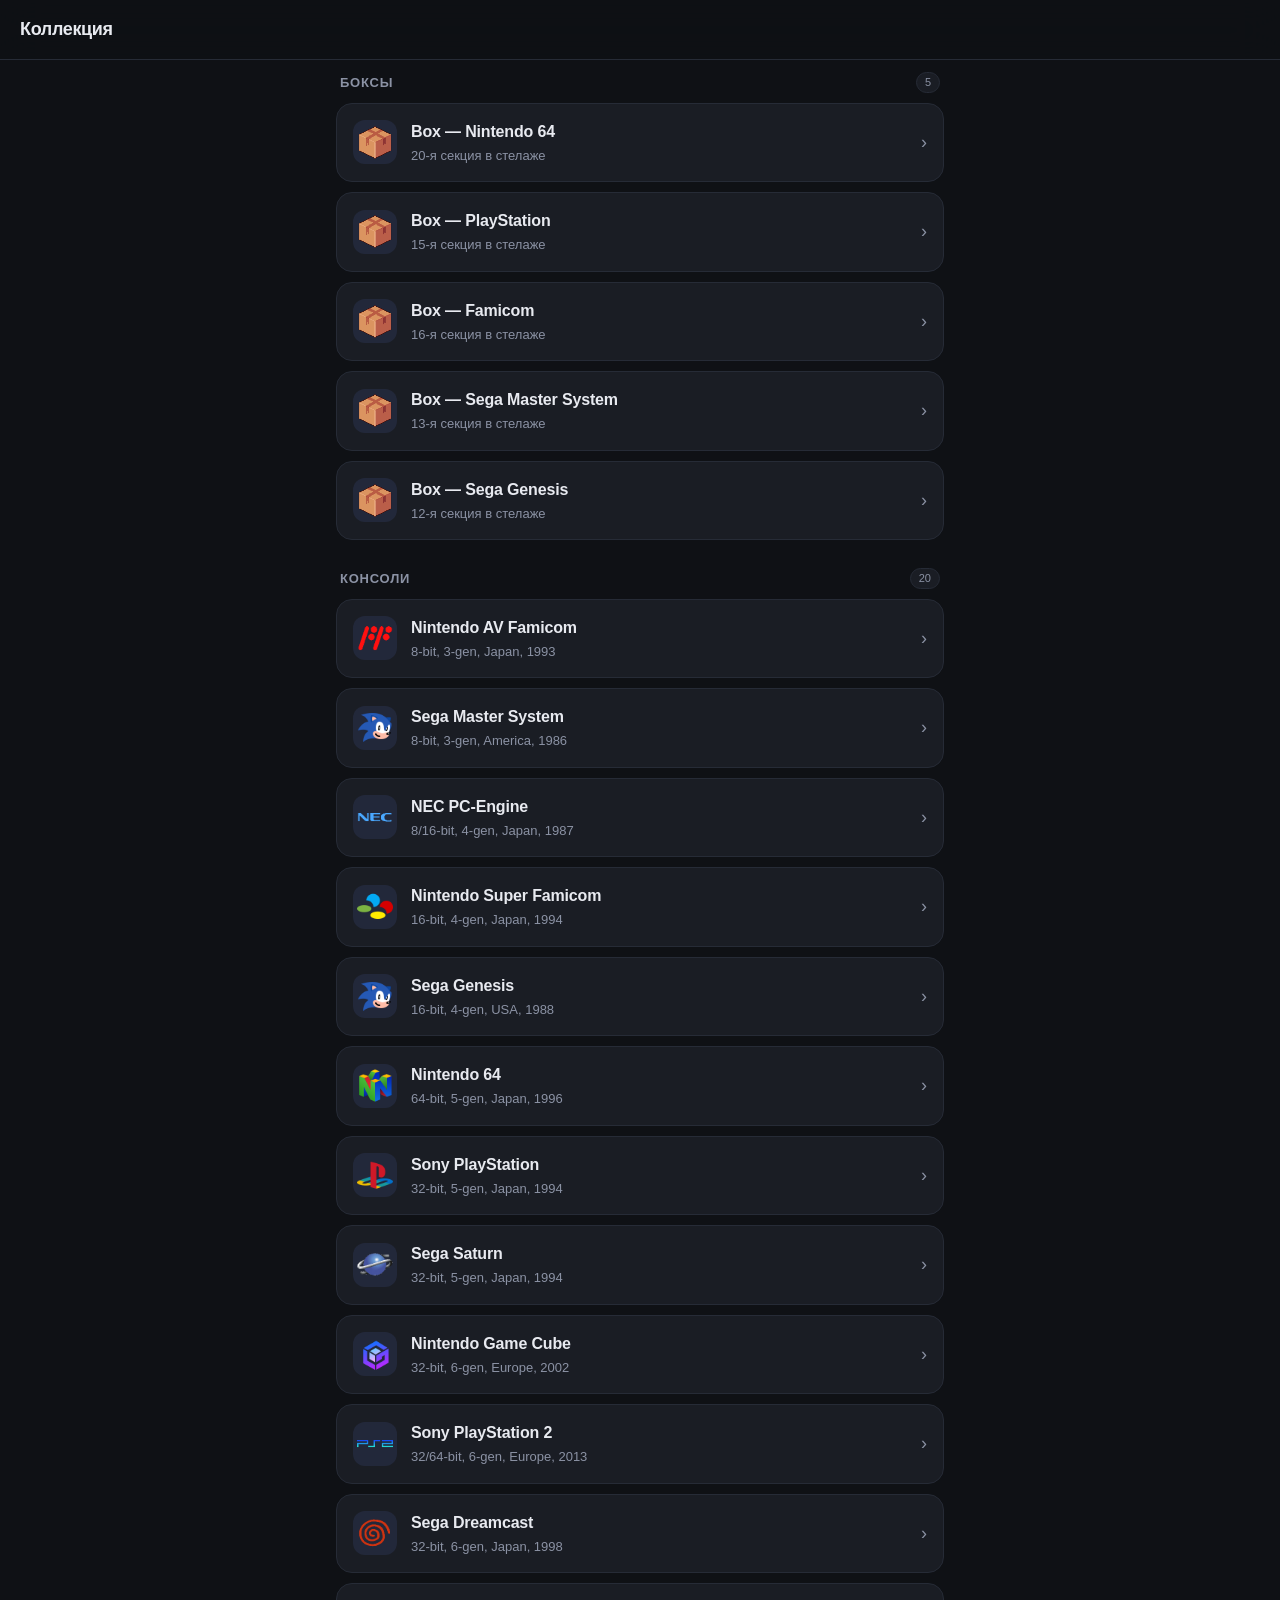
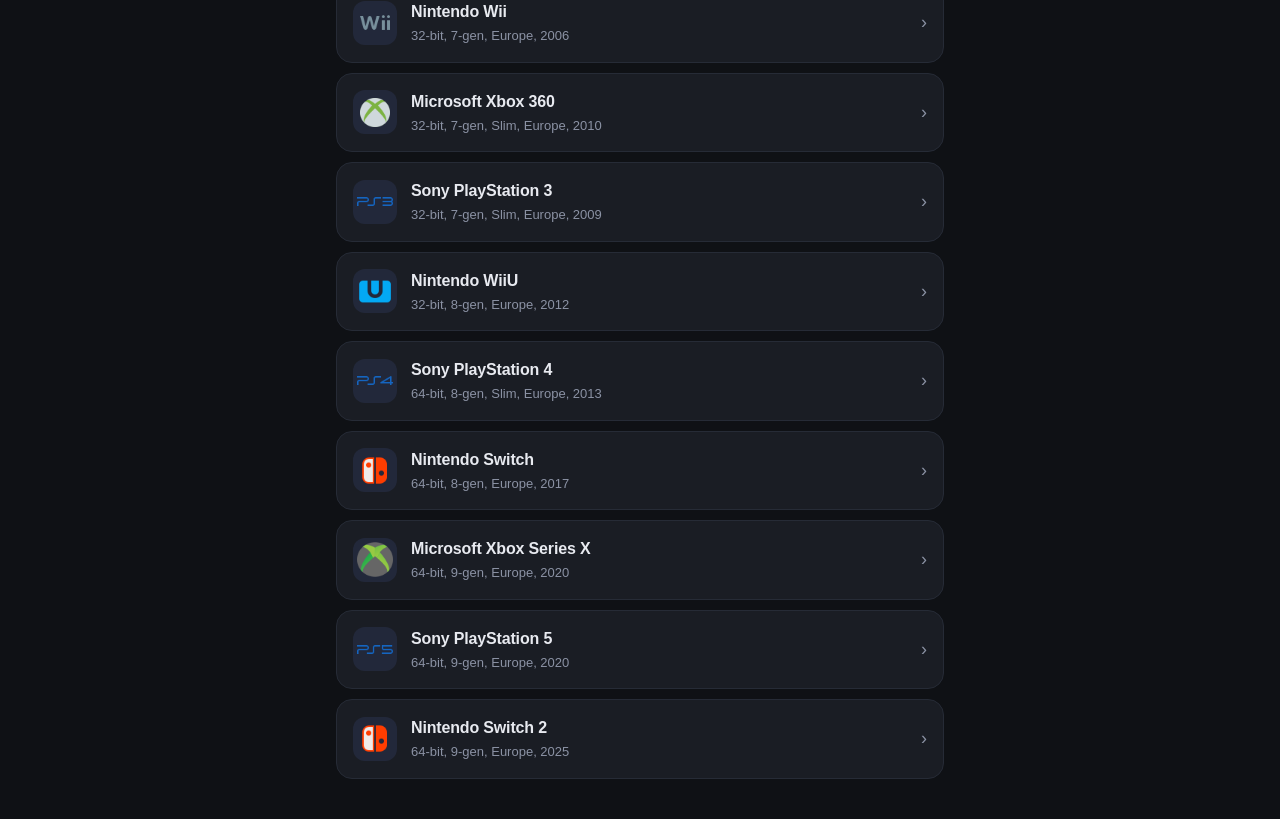
<file: index.html>
<!DOCTYPE html>
<html lang="ru">
<head>
<meta charset="UTF-8">
<meta name="viewport" content="width=device-width, initial-scale=1.0, viewport-fit=cover">
<meta name="theme-color" content="#0f1115">
<title>Консоли</title>
<link rel="stylesheet" href="style.css">
</head>
<body>

<header>
  <button class="back-btn" id="backBtn" aria-label="Назад">‹</button>
  <h1 id="headerTitle">Консоли</h1>
</header>

<main id="app"></main>

<button class="to-top" id="toTopBtn" aria-label="Наверх">↑</button>

<script src="app.js"></script>
</body>
</html>
</file>
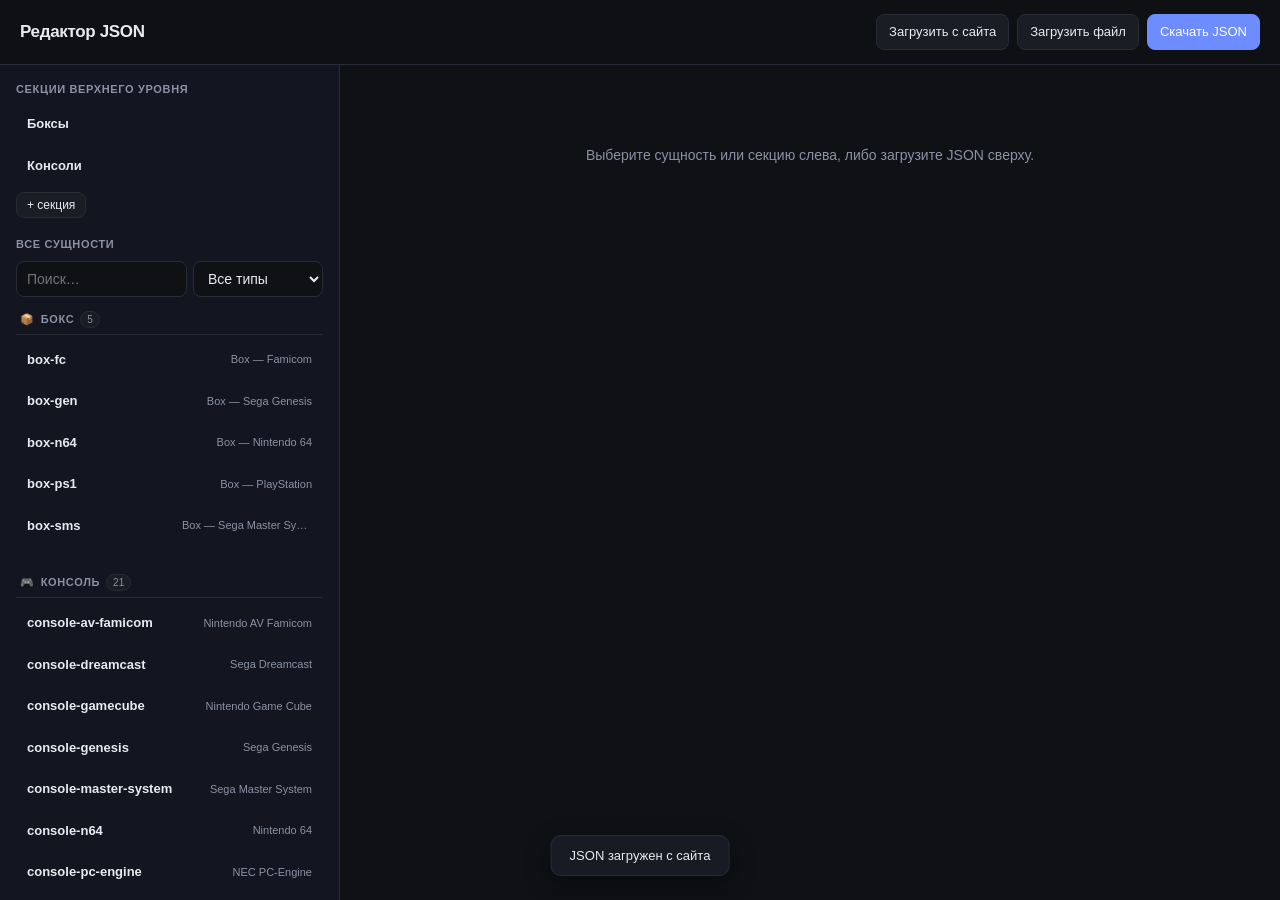
<file: editor.html>
<!DOCTYPE html>
<html lang="ru">
<head>
<meta charset="UTF-8">
<meta name="viewport" content="width=device-width, initial-scale=1.0, viewport-fit=cover">
<meta name="theme-color" content="#0f1115">
<title>Редактор JSON</title>
<script>
  document.write('<link rel="stylesheet" href="editor.css?t=' + Date.now() + '">');
</script>
</head>
<body>

<header class="ed-header">
  <h1>Редактор JSON</h1>
  <div class="ed-actions">
    <button id="btnLoadUrl" class="ed-btn">Загрузить с сайта</button>
    <label class="ed-btn file-label">
      Загрузить файл
      <input type="file" id="fileInput" accept=".json,application/json" hidden>
    </label>
    <button id="btnDownload" class="ed-btn primary">Скачать JSON</button>
  </div>
</header>

<main class="ed-main">
  <aside class="ed-sidebar">
    <div class="ed-sidebar-title">Секции верхнего уровня</div>
    <div id="topSections" class="ed-list"></div>
    <button id="addTopSection" class="ed-btn small">+ секция</button>

    <div class="ed-sidebar-title" style="margin-top:18px">Все сущности</div>

    <div style="display:flex; gap:6px; margin-bottom:8px">
      <input type="text" id="entitySearch" class="ed-input" placeholder="Поиск…" style="flex:1">
      <select id="entityTypeFilter" class="ed-input" style="width:130px"></select>
    </div>

    <div id="entityList" class="ed-list"></div>
    <button id="addEntity" class="ed-btn small">+ сущность</button>
  </aside>

  <section class="ed-content" id="content">
    <div class="ed-placeholder">
      Выберите сущность слева или загрузите JSON сверху.
    </div>
  </section>
</main>

<div id="toast" class="toast"></div>

<script>
  document.write('<script src="editor.js?t=' + Date.now() + '"><\/script>');
</script>
</body>
</html>
</file>
<file: style.css>
:root {
  --bg: #0f1115;
  --card: #1a1d24;
  --card-hover: #22262f;
  --text: #e8eaf0;
  --text-dim: #8b92a4;
  --accent: #6c8cff;
  --border: #262b36;
  --radius: 16px;
  --tag-bg: rgba(108, 140, 255, 0.12);
  --tag-text: #9db1ff;
}

* { margin: 0; padding: 0; box-sizing: border-box; -webkit-tap-highlight-color: transparent; }

html, body {
  height: 100%;
  background: var(--bg);
  color: var(--text);
  font-family: -apple-system, BlinkMacSystemFont, "SF Pro Text", "Segoe UI", Roboto, sans-serif;
  font-size: 16px;
  line-height: 1.5;
  overscroll-behavior-y: none;
}

body {
  display: flex;
  flex-direction: column;
  min-height: 100dvh;
  padding: env(safe-area-inset-top) env(safe-area-inset-right) env(safe-area-inset-bottom) env(safe-area-inset-left);
}

/* ---------- Header ---------- */

header {
  position: sticky;
  top: 0;
  z-index: 10;
  display: flex;
  align-items: center;
  gap: 12px;
  padding: 16px 20px;
  background: rgba(15, 17, 21, 0.85);
  backdrop-filter: saturate(180%) blur(20px);
  -webkit-backdrop-filter: saturate(180%) blur(20px);
  border-bottom: 1px solid var(--border);
}

.back-btn {
  display: none;
  align-items: center;
  justify-content: center;
  width: 36px;
  height: 36px;
  border-radius: 10px;
  border: none;
  background: var(--card);
  color: var(--text);
  font-size: 18px;
  cursor: pointer;
  transition: background 0.2s ease, transform 0.15s ease;
  flex-shrink: 0;
}
.back-btn:active { transform: scale(0.92); background: var(--card-hover); }
.back-btn.visible { display: flex; }

h1 {
  font-size: 18px;
  font-weight: 600;
  letter-spacing: -0.02em;
  overflow: hidden;
  text-overflow: ellipsis;
  white-space: nowrap;
}

/* ---------- Main / view ---------- */

main {
  flex: 1;
  padding: 12px 16px 40px;
  max-width: 640px;
  width: 100%;
  margin: 0 auto;
}

.view {
  animation: fadeSlideIn 0.28s cubic-bezier(0.22, 1, 0.36, 1);
}

@keyframes fadeSlideIn {
  from { opacity: 0; transform: translateY(10px); }
  to   { opacity: 1; transform: translateY(0); }
}

@keyframes itemIn {
  from { opacity: 0; transform: translateY(8px); }
  to   { opacity: 1; transform: translateY(0); }
}

/* ---------- Иконки ---------- */

.icon {
  display: flex;
  align-items: center;
  justify-content: center;
  background: rgba(108, 140, 255, 0.1);
  border-radius: 12px;
  flex-shrink: 0;
  overflow: hidden;
  font-size: 26px;
  width: 44px;
  height: 44px;
}

.icon img {
  width: 80%;
  height: 80%;
  object-fit: contain;
  display: block;
  image-rendering: auto;
}

.icon.cover img { object-fit: cover; }

.icon-lg {
  width: 72px;
  height: 72px;
  border-radius: 20px;
  font-size: 40px;
}

/* ---------- Секции ---------- */

.section { margin-bottom: 28px; }
.section:last-child { margin-bottom: 0; }

.section-header {
  display: flex;
  align-items: center;
  gap: 10px;
  padding: 0 4px 10px;
  opacity: 0;
  animation: itemIn 0.35s cubic-bezier(0.22, 1, 0.36, 1) forwards;
}

.section-title {
  font-size: 13px;
  font-weight: 600;
  text-transform: uppercase;
  letter-spacing: 0.06em;
  color: var(--text-dim);
  flex: 1;
}

.section-count {
  font-size: 11px;
  font-weight: 500;
  color: var(--text-dim);
  background: var(--card);
  border: 1px solid var(--border);
  padding: 1px 8px;
  border-radius: 20px;
}

/* ---------- Главный список ---------- */

.list { display: flex; flex-direction: column; gap: 10px; }

.item {
  display: flex;
  align-items: center;
  gap: 14px;
  padding: 16px;
  background: var(--card);
  border: 1px solid var(--border);
  border-radius: var(--radius);
  cursor: pointer;
  transition: background 0.2s ease, transform 0.15s ease, border-color 0.2s ease;
  text-decoration: none;
  color: inherit;
  opacity: 0;
  animation: itemIn 0.35s cubic-bezier(0.22, 1, 0.36, 1) forwards;
}

.item:active { transform: scale(0.98); background: var(--card-hover); border-color: var(--accent); }

.item-body { flex: 1; min-width: 0; }

.item-title {
  font-size: 16px;
  font-weight: 600;
  letter-spacing: -0.01em;
  margin-bottom: 2px;
}

.item-sub {
  font-size: 13px;
  color: var(--text-dim);
  white-space: nowrap;
  overflow: hidden;
  text-overflow: ellipsis;
}

.chevron {
  color: var(--text-dim);
  font-size: 18px;
  flex-shrink: 0;
}

/* ---------- Экран детали ---------- */

.detail-header {
  display: flex;
  align-items: center;
  gap: 16px;
  padding: 20px 4px 24px;
}

.detail-title {
  font-size: 24px;
  font-weight: 700;
  letter-spacing: -0.03em;
  margin-bottom: 4px;
}

.detail-desc {
  font-size: 14px;
  color: var(--text-dim);
  line-height: 1.45;
}

/* ---------- Карточка пункта ---------- */

.detail-list { display: flex; flex-direction: column; gap: 8px; }

.detail-item {
  padding: 14px 16px;
  background: var(--card);
  border: 1px solid var(--border);
  border-radius: 12px;
  font-size: 15px;
  color: var(--text);
  opacity: 0;
  animation: itemIn 0.3s cubic-bezier(0.22, 1, 0.36, 1) forwards;
}

.detail-item.has-extra { padding: 14px 16px 12px; }

.detail-item.with-icon {
  display: flex;
  gap: 12px;
  align-items: flex-start;
}

.detail-item.with-icon .icon {
  width: 40px;
  height: 40px;
  border-radius: 10px;
  font-size: 22px;
}

.detail-item-body { flex: 1; min-width: 0; }

.detail-item-title {
  font-size: 15px;
  font-weight: 500;
  color: var(--text);
  line-height: 1.35;
}

.detail-item-title a {
  color: var(--accent);
  text-decoration: none;
  word-break: break-word;
}
.detail-item-title a:active { opacity: 0.6; }

.detail-item-comment {
  margin-top: 6px;
  font-size: 13px;
  color: var(--text-dim);
  line-height: 1.45;
}

.detail-item-tags {
  display: flex;
  flex-wrap: wrap;
  gap: 6px;
  margin-top: 10px;
}

.tag {
  display: inline-flex;
  align-items: center;
  gap: 4px;
  font-size: 11px;
  font-weight: 500;
  padding: 3px 9px;
  border-radius: 20px;
  background: var(--tag-bg);
  color: var(--tag-text);
  letter-spacing: 0.01em;
  white-space: nowrap;
}

.tag.good    { background: rgba(80, 200, 130, 0.14); color: #7ee0a4; }
.tag.warn    { background: rgba(255, 180, 80, 0.14); color: #ffc978; }
.tag.bad     { background: rgba(255, 100, 100, 0.14); color: #ff8a8a; }
.tag.neutral { background: rgba(160, 170, 190, 0.12); color: #aab3c4; }

/* ---------- Блок ссылок ---------- */

.detail-item-links {
  display: flex;
  flex-direction: column;
  gap: 6px;
  margin-top: 12px;
  padding-top: 12px;
  border-top: 1px solid var(--border);
}

.link-card {
  display: flex;
  align-items: flex-start;
  gap: 10px;
  padding: 10px 12px;
  background: rgba(108, 140, 255, 0.06);
  border: 1px solid rgba(108, 140, 255, 0.18);
  border-radius: 10px;
  text-decoration: none;
  color: inherit;
  transition: background 0.18s ease, border-color 0.18s ease, transform 0.12s ease;
}

.link-card:active {
  transform: scale(0.98);
  background: rgba(108, 140, 255, 0.12);
  border-color: rgba(108, 140, 255, 0.35);
}

.link-icon {
  flex-shrink: 0;
  width: 28px;
  height: 28px;
  border-radius: 8px;
  background: rgba(108, 140, 255, 0.15);
  color: var(--tag-text);
  font-size: 14px;
  display: flex;
  align-items: center;
  justify-content: center;
}

.link-body { flex: 1; min-width: 0; }

.link-text {
  font-size: 13px;
  font-weight: 600;
  color: var(--accent);
  line-height: 1.3;
  word-break: break-word;
}

.link-comment {
  margin-top: 2px;
  font-size: 11.5px;
  color: var(--text-dim);
  line-height: 1.4;
}

/* ---------- Мини-карта стеллажа ---------- */

.shelf-map {
  display: grid;
  grid-template-columns: repeat(4, 1fr);
  gap: 4px;
  margin-top: 12px;
  max-width: 260px;
}

.shelf-cell {
  aspect-ratio: 4 / 3;
  border-radius: 6px;
  border: 1px solid var(--border);
  background: var(--bg);
  display: flex;
  align-items: center;
  justify-content: center;
  font-size: 11px;
  font-weight: 600;
  color: var(--text-dim);
}

.shelf-cell.active {
  background: var(--accent);
  border-color: var(--accent);
  color: #fff;
  box-shadow: 0 0 0 2px rgba(108, 140, 255, 0.35);
}

.shelf-block {
  margin-top: 16px;
  padding: 12px;
  background: var(--card);
  border: 1px solid var(--border);
  border-radius: 12px;
}

.shelf-block-title {
  font-size: 12px;
  font-weight: 600;
  text-transform: uppercase;
  letter-spacing: 0.06em;
  color: var(--text-dim);
  margin-bottom: 8px;
}

/* ---------- Кнопка "наверх" ---------- */

.to-top {
  position: fixed;
  right: 20px;
  bottom: calc(24px + env(safe-area-inset-bottom));
  width: 48px;
  height: 48px;
  border-radius: 50%;
  border: 1px solid var(--border);
  background: rgba(26, 29, 36, 0.9);
  backdrop-filter: saturate(180%) blur(20px);
  -webkit-backdrop-filter: saturate(180%) blur(20px);
  color: var(--text);
  font-size: 20px;
  display: flex;
  align-items: center;
  justify-content: center;
  cursor: pointer;
  opacity: 0;
  transform: translateY(20px) scale(0.8);
  pointer-events: none;
  transition: opacity 0.25s ease, transform 0.25s cubic-bezier(0.22, 1, 0.36, 1), background 0.2s ease;
  z-index: 20;
  box-shadow: 0 8px 24px rgba(0, 0, 0, 0.4);
}

.to-top.visible {
  opacity: 1;
  transform: translateY(0) scale(1);
  pointer-events: auto;
}

.to-top:active { transform: scale(0.9); background: var(--card-hover); }

/* ---------- Not found / Loading ---------- */

.not-found {
  text-align: center;
  padding: 60px 20px;
  color: var(--text-dim);
}
.not-found .big { font-size: 48px; margin-bottom: 16px; }

.loading {
  text-align: center;
  padding: 60px 20px;
  color: var(--text-dim);
  font-size: 14px;
}
</file>
<file: editor.css>
:root {
  --bg: #0f1115;
  --card: #1a1d24;
  --card-hover: #22262f;
  --text: #e8eaf0;
  --text-dim: #8b92a4;
  --accent: #6c8cff;
  --border: #262b36;
  --radius: 12px;
  --danger: #ff6b6b;
}

* { margin: 0; padding: 0; box-sizing: border-box; -webkit-tap-highlight-color: transparent; }

html, body {
  height: 100%;
  background: var(--bg);
  color: var(--text);
  font-family: -apple-system, BlinkMacSystemFont, "SF Pro Text", "Segoe UI", Roboto, sans-serif;
  font-size: 15px;
  line-height: 1.5;
}

body { display: flex; flex-direction: column; min-height: 100dvh; }

/* ---------- Header ---------- */

.ed-header {
  display: flex;
  align-items: center;
  gap: 12px;
  padding: 14px 20px;
  background: rgba(15, 17, 21, 0.9);
  backdrop-filter: saturate(180%) blur(20px);
  -webkit-backdrop-filter: saturate(180%) blur(20px);
  border-bottom: 1px solid var(--border);
  flex-wrap: wrap;
}

.ed-header h1 {
  font-size: 17px;
  font-weight: 600;
  letter-spacing: -0.02em;
  flex-shrink: 0;
}

.ed-actions {
  display: flex;
  gap: 8px;
  flex-wrap: wrap;
  margin-left: auto;
}

.ed-btn {
  padding: 7px 12px;
  border-radius: 8px;
  border: 1px solid var(--border);
  background: var(--card);
  color: var(--text);
  font-size: 13px;
  font-weight: 500;
  cursor: pointer;
  transition: background 0.15s ease, border-color 0.15s ease, transform 0.1s ease;
  white-space: nowrap;
}

.ed-btn:hover { background: var(--card-hover); }
.ed-btn:active { transform: scale(0.97); }
.ed-btn.primary {
  background: var(--accent);
  border-color: var(--accent);
  color: #fff;
}
.ed-btn.primary:hover { background: #5a7aee; }
.ed-btn.small { font-size: 12px; padding: 5px 10px; }
.ed-btn.danger {
  color: var(--danger);
  border-color: rgba(255, 107, 107, 0.35);
  background: rgba(255, 107, 107, 0.08);
}
.ed-btn.danger:hover { background: rgba(255, 107, 107, 0.16); }

.file-label { position: relative; overflow: hidden; }

/* ---------- Main ---------- */

.ed-main {
  flex: 1;
  display: grid;
  grid-template-columns: 340px 1fr;
  overflow: hidden;
  min-height: 0;
}

/* ---------- Sidebar ---------- */

.ed-sidebar {
  border-right: 1px solid var(--border);
  padding: 16px;
  overflow-y: auto;
  background: #131620;
}

.ed-sidebar-title {
  font-size: 11px;
  font-weight: 600;
  text-transform: uppercase;
  letter-spacing: 0.06em;
  color: var(--text-dim);
  margin-bottom: 8px;
}

.ed-list { display: flex; flex-direction: column; gap: 4px; margin-bottom: 8px; }

.ed-item {
  display: flex;
  align-items: center;
  gap: 8px;
  padding: 8px 10px;
  border-radius: 8px;
  cursor: pointer;
  font-size: 13px;
  transition: background 0.15s ease;
  color: var(--text);
  border: 1px solid transparent;
}

.ed-item:hover { background: var(--card); }
.ed-item.active {
  background: rgba(108, 140, 255, 0.12);
  border-color: rgba(108, 140, 255, 0.35);
  color: var(--accent);
}

.ed-item-id {
  font-weight: 600;
  flex: 1;
  min-width: 0;
  overflow: hidden;
  text-overflow: ellipsis;
  white-space: nowrap;
}

.ed-item-title {
  font-size: 11px;
  color: var(--text-dim);
  overflow: hidden;
  text-overflow: ellipsis;
  white-space: nowrap;
  max-width: 130px;
}

/* ---------- Группы в списке ---------- */

.ed-group { margin-bottom: 12px; }

.ed-group-title {
  display: flex;
  align-items: center;
  gap: 6px;
  font-size: 11px;
  font-weight: 600;
  text-transform: uppercase;
  letter-spacing: 0.06em;
  color: var(--text-dim);
  padding: 6px 4px 6px;
  border-bottom: 1px solid var(--border);
  margin-bottom: 6px;
}

.ed-group-count {
  font-size: 10px;
  font-weight: 500;
  color: var(--text-dim);
  background: var(--card);
  border: 1px solid var(--border);
  padding: 0 6px;
  border-radius: 10px;
  letter-spacing: 0;
}

/* ---------- Badges типов ---------- */

.ed-type-badge {
  display: inline-flex;
  align-items: center;
  gap: 3px;
  font-size: 10px;
  font-weight: 600;
  padding: 2px 8px;
  border-radius: 10px;
  background: var(--card-hover);
  color: var(--text-dim);
  letter-spacing: 0;
  text-transform: none;
}

.ed-type-badge.box       { background: rgba(160,170,190,0.18); color: #aab3c4; }
.ed-type-badge.console   { background: rgba(108,140,255,0.18); color: #9db1ff; }
.ed-type-badge.game      { background: rgba(80,200,130,0.18);  color: #7ee0a4; }
.ed-type-badge.gamepad   { background: rgba(180,130,255,0.18); color: #c9a3ff; }
.ed-type-badge.accessory { background: rgba(255,180,80,0.18);  color: #ffc978; }
.ed-type-badge.cable     { background: rgba(230,220,80,0.18);  color: #e6dc50; }
.ed-type-badge.cartridge { background: rgba(255,140,180,0.18); color: #ffa3c2; }
.ed-type-badge.tool      { background: rgba(200,140,90,0.18);  color: #d8a878; }
.ed-type-badge.etc       { background: rgba(160,170,190,0.12); color: #aab3c4; }

/* ---------- Content ---------- */

.ed-content {
  padding: 20px 24px 60px;
  overflow-y: auto;
}

.ed-placeholder {
  color: var(--text-dim);
  text-align: center;
  padding: 60px 20px;
  font-size: 14px;
}

.ed-section {
  background: var(--card);
  border: 1px solid var(--border);
  border-radius: var(--radius);
  padding: 16px;
  margin-bottom: 16px;
}

.ed-section-title {
  font-size: 13px;
  font-weight: 600;
  color: var(--text-dim);
  text-transform: uppercase;
  letter-spacing: 0.06em;
  margin-bottom: 12px;
  display: flex;
  align-items: center;
  gap: 8px;
}

.ed-field {
  display: grid;
  grid-template-columns: 140px 1fr;
  gap: 10px;
  align-items: start;
  margin-bottom: 10px;
}

.ed-field label {
  font-size: 13px;
  color: var(--text-dim);
  padding-top: 8px;
}

.ed-input, .ed-textarea, .ed-select {
  width: 100%;
  padding: 8px 10px;
  background: #0f1115;
  border: 1px solid var(--border);
  border-radius: 8px;
  color: var(--text);
  font-size: 14px;
  font-family: inherit;
  outline: none;
  transition: border-color 0.15s ease;
}

.ed-input:focus, .ed-textarea:focus, .ed-select:focus {
  border-color: var(--accent);
}

.ed-textarea {
  min-height: 60px;
  resize: vertical;
  line-height: 1.45;
}

.ed-row {
  display: flex;
  gap: 8px;
  align-items: center;
}

.ed-hint {
  font-size: 11px;
  color: var(--text-dim);
  margin-top: 4px;
  grid-column: 2 / 3;
}

/* ---------- Sub-items ---------- */

.sub-block {
  border: 1px solid var(--border);
  border-radius: 10px;
  padding: 10px;
  margin-bottom: 8px;
  background: #0f1115;
}

.sub-block-header {
  display: flex;
  align-items: center;
  gap: 8px;
  margin-bottom: 8px;
}

.sub-block-header .ed-input {
  flex: 1;
}

.drag-handle {
  cursor: grab;
  color: var(--text-dim);
  font-size: 14px;
  user-select: none;
  padding: 4px;
}
.drag-handle:active { cursor: grabbing; }

/* ---------- Combobox ---------- */

.combo {
  position: relative;
  flex: 1;
  min-width: 0;
}

.combo-input {
  width: 100%;
  padding: 8px 30px 8px 10px;
  background: #0f1115;
  border: 1px solid var(--border);
  border-radius: 8px;
  color: var(--text);
  font-size: 14px;
  font-family: inherit;
  outline: none;
  cursor: pointer;
  transition: border-color 0.15s ease;
}

.combo-input:focus { border-color: var(--accent); }

.combo-clear {
  position: absolute;
  right: 8px;
  top: 50%;
  transform: translateY(-50%);
  width: 18px;
  height: 18px;
  border-radius: 50%;
  border: none;
  background: var(--card-hover);
  color: var(--text-dim);
  font-size: 12px;
  line-height: 1;
  cursor: pointer;
  display: none;
  align-items: center;
  justify-content: center;
  padding: 0;
}
.combo.has-value .combo-clear { display: flex; }
.combo-clear:hover { background: var(--accent); color: #fff; }

.combo-dropdown {
  position: fixed;
  max-height: 280px;
  overflow-y: auto;
  background: #0f1115;
  border: 1px solid var(--border);
  border-radius: 8px;
  box-shadow: 0 8px 24px rgba(0, 0, 0, 0.5);
  z-index: 9999;
  display: none;
  padding: 4px;
}

.combo-dropdown.open { display: block; }

.combo-option {
  display: flex;
  align-items: baseline;
  gap: 8px;
  padding: 7px 10px;
  border-radius: 6px;
  cursor: pointer;
  font-size: 13px;
  transition: background 0.1s ease;
}

.combo-option:hover,
.combo-option.highlighted {
  background: rgba(108, 140, 255, 0.15);
}

.combo-option-id {
  font-weight: 600;
  color: var(--accent);
  flex-shrink: 0;
}

.combo-option-title {
  color: var(--text-dim);
  font-size: 12px;
  overflow: hidden;
  text-overflow: ellipsis;
  white-space: nowrap;
  flex: 1;
  min-width: 0;
}

.combo-empty {
  padding: 10px;
  font-size: 12px;
  color: var(--text-dim);
  text-align: center;
}

/* ---------- Мини-карта стеллажа ---------- */

.shelf-map {
  display: grid;
  grid-template-columns: repeat(4, 1fr);
  gap: 4px;
  margin-top: 8px;
  max-width: 260px;
}

.shelf-cell {
  aspect-ratio: 4 / 3;
  border-radius: 6px;
  border: 1px solid var(--border);
  background: #0f1115;
  display: flex;
  align-items: center;
  justify-content: center;
  font-size: 11px;
  font-weight: 600;
  color: var(--text-dim);
  transition: all 0.15s ease;
}

.shelf-cell.filled {
  background: rgba(108, 140, 255, 0.15);
  border-color: rgba(108, 140, 255, 0.4);
  color: var(--accent);
}

.shelf-cell.active {
  background: var(--accent);
  border-color: var(--accent);
  color: #fff;
  box-shadow: 0 0 0 2px rgba(108, 140, 255, 0.35);
  transform: scale(1.05);
}

.shelf-hint {
  font-size: 11px;
  color: var(--text-dim);
  margin-top: 6px;
}

.shelf-field-body {
  display: flex;
  flex-direction: column;
  gap: 0;
  min-width: 0;
  max-width: 260px;
}

.shelf-field-body .ed-hint {
  grid-column: auto;
  margin-bottom: 4px;
}

.shelf-field-body .shelf-map {
  margin-top: 8px;
}

/* ---------- Toast ---------- */

.toast {
  position: fixed;
  bottom: 24px;
  left: 50%;
  transform: translateX(-50%) translateY(120%);
  background: rgba(26, 29, 36, 0.95);
  border: 1px solid var(--border);
  color: var(--text);
  padding: 10px 18px;
  border-radius: 10px;
  font-size: 13px;
  transition: transform 0.3s cubic-bezier(0.22, 1, 0.36, 1);
  z-index: 10000;
  box-shadow: 0 8px 24px rgba(0,0,0,0.4);
}
.toast.visible { transform: translateX(-50%) translateY(0); }
.toast.err { border-color: var(--danger); color: var(--danger); }

/* ---------- Mobile ---------- */

@media (max-width: 720px) {
  .ed-main { grid-template-columns: 1fr; }
  .ed-sidebar { border-right: none; border-bottom: 1px solid var(--border); max-height: 45dvh; }
  .ed-field { grid-template-columns: 1fr; gap: 4px; }
  .ed-field label { padding-top: 0; }
  .ed-hint { grid-column: auto; }
}
</file>
